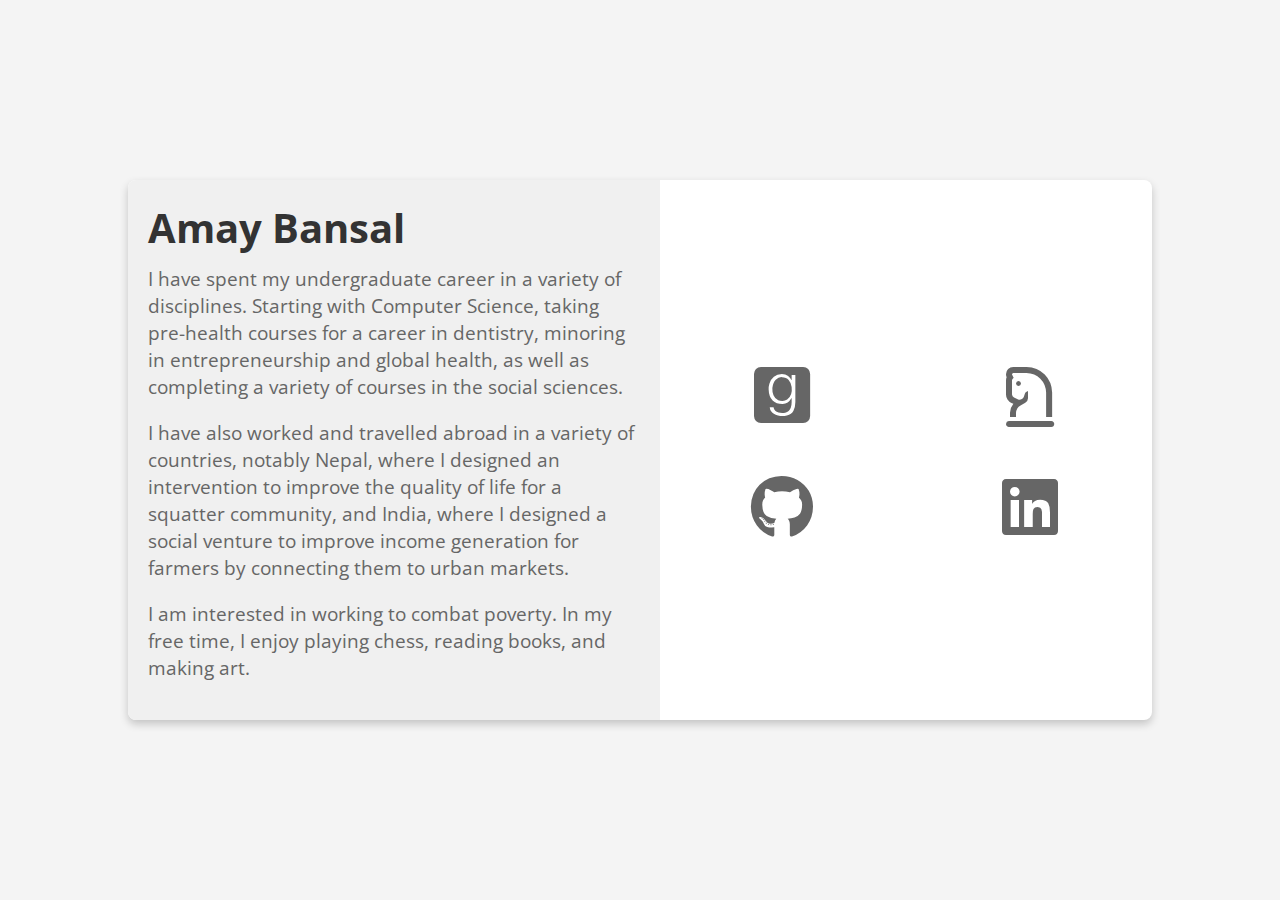
<file: index.html>
<!DOCTYPE html>
<html lang="en">
<head>
    <meta charset="UTF-8">
    <meta name="viewport" content="width=device-width, initial-scale=1.0">
    <title>Two Halves</title>
    <!-- Link to the external CSS file -->
    <link rel="stylesheet" href="styles.css">
    <!-- Font Awesome for icons -->
    <link rel="stylesheet" href="https://cdnjs.cloudflare.com/ajax/libs/font-awesome/6.0.0-beta3/css/all.min.css">
</head>
<body>
    <div class="container">
        <!-- Left Half -->
        <div class="left-half">
            <h1>Amay Bansal</h1>
            <p>
                I have spent my undergraduate career in a variety of disciplines. 
                Starting with Computer Science, taking pre-health courses for a career in dentistry,
                minoring in entrepreneurship and global health, as well as completing a variety of courses in 
                the social sciences.
            </p>
            <p>
                I have also worked and travelled abroad in a variety of countries, notably Nepal,
                where I designed an intervention to improve the quality of life for a squatter community,
                and India, where I designed a social venture to improve income generation for farmers
                by connecting them to urban markets.
            </p>
            <p>
                I am interested in working to combat poverty. 
                In my free time, I enjoy playing chess, reading books, and making art.
            </p>
        </div>

        <!-- Right Half -->
        <div class="right-half">
            <div class="icon">
                <a href="https://www.goodreads.com/user/show/189000327-amay-bansal" target="_blank"><i class="fab fa-goodreads"></i></a>
            </div>
            <div class="icon">
                <a href="https://www.lichess.org" target="_blank"><i class="fa-regular fa-chess-knight"></i></a>
            </div>
            <!-- <div class="icon">
                <a href="mailto:amay@example.com"><i class="fas fa-envelope"></i></a>
            </div> -->
            <div class="icon">
                <a href="https://github.com/aabansal" target="_blank"><i class="fab fa-github"></i></a>
            </div>
            <div class="icon">
                <a href="https://www.linkedin.com/in/amayb" target="_blank"><i class="fab fa-linkedin"></i></a>
            </div>
            <!-- <div class="icon">
                <a href=""><i class="fas fa-phone"></i></a>
            </div> -->
        </div>
    </div>
</body>
</html>
</file>
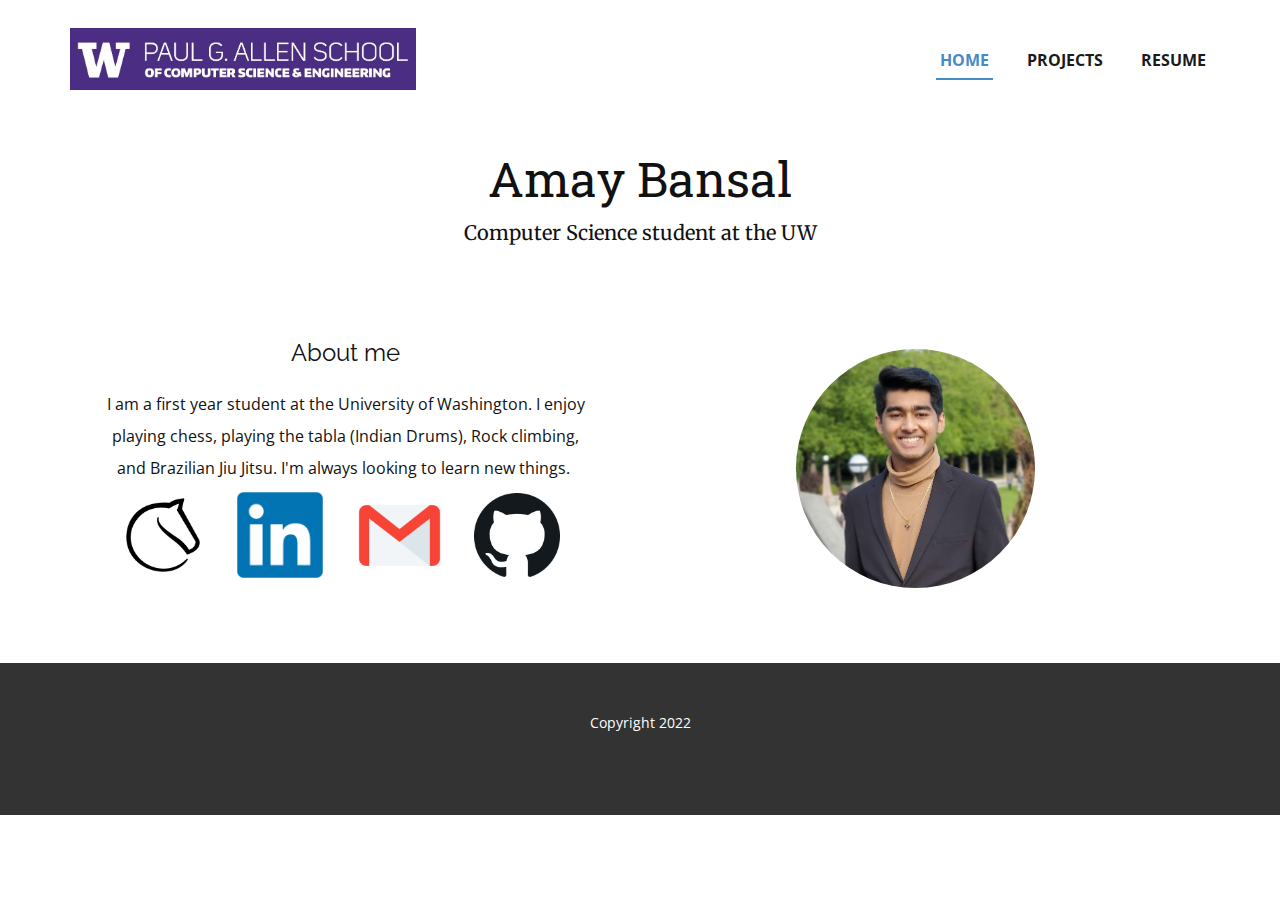
<file: Home.html>
<!DOCTYPE html>
<html style="font-size: 16px;">
  <head>
    <meta name="viewport" content="width=device-width, initial-scale=1.0">
    <meta charset="utf-8">
    <meta name="keywords" content="Amay Bansal, INTUITIVE">
    <meta name="description" content="">
    <meta name="page_type" content="np-template-header-footer-from-plugin">
    <title>Home</title>
    <link rel="stylesheet" href="nicepage.css" media="screen">
<link rel="stylesheet" href="Home.css" media="screen">
    <script class="u-script" type="text/javascript" src="jquery.js" defer=""></script>
    <script class="u-script" type="text/javascript" src="nicepage.js" defer=""></script>
   
    <link id="u-theme-google-font" rel="stylesheet" href="https://fonts.googleapis.com/css?family=Roboto:100,100i,300,300i,400,400i,500,500i,700,700i,900,900i|Open+Sans:300,300i,400,400i,600,600i,700,700i,800,800i">
    <link id="u-page-google-font" rel="stylesheet" href="https://fonts.googleapis.com/css?family=Roboto+Slab:100,200,300,400,500,600,700,800,900|Merriweather:300,300i,400,400i,700,700i,900,900i|Raleway:100,100i,200,200i,300,300i,400,400i,500,500i,600,600i,700,700i,800,800i,900,900i">
    
    
    <script type="application/ld+json">{
		"@context": "http://schema.org",
		"@type": "Organization",
		"name": "Site1",
		"logo": "images/Logo-Paul-G.-Allen-School-of-Computer-Science-Engineering2.jpg"
}</script>
    <meta name="theme-color" content="#478ac9">
    <meta property="og:title" content="Home">
    <meta property="og:description" content="">
    <meta property="og:type" content="website">
  </head>
  <body class="u-body"><header class="u-clearfix u-header u-header" id="sec-529e"><div class="u-clearfix u-sheet u-sheet-1">
        <a href="www.amayb.tk" class="u-image u-logo u-image-1" data-image-width="989" data-image-height="177" title="Logo">
          <img src="images/Logo-Paul-G.-Allen-School-of-Computer-Science-Engineering2.jpg" class="u-logo-image u-logo-image-1">
        </a>
        <nav class="u-menu u-menu-dropdown u-offcanvas u-menu-1">
          <div class="menu-collapse" style="font-size: 1rem; letter-spacing: 0px; font-weight: 700; text-transform: uppercase;">
            <a class="u-button-style u-custom-active-border-color u-custom-border u-custom-border-color u-custom-borders u-custom-hover-border-color u-custom-left-right-menu-spacing u-custom-padding-bottom u-custom-text-color u-custom-text-decoration u-custom-text-hover-color u-custom-top-bottom-menu-spacing u-nav-link u-text-active-palette-1-base u-text-hover-palette-2-base" href="#">
              <svg viewBox="0 0 24 24"><use xmlns:xlink="http://www.w3.org/1999/xlink" xlink:href="#menu-hamburger"></use></svg>
              <svg version="1.1" xmlns="http://www.w3.org/2000/svg" xmlns:xlink="http://www.w3.org/1999/xlink"><defs><symbol id="menu-hamburger" viewBox="0 0 16 16" style="width: 16px; height: 16px;"><rect y="1" width="16" height="2"></rect><rect y="7" width="16" height="2"></rect><rect y="13" width="16" height="2"></rect>
</symbol>
</defs></svg>
            </a>
          </div>
          <div class="u-custom-menu u-nav-container">
            <ul class="u-nav u-spacing-30 u-unstyled u-nav-1"><li class="u-nav-item"><a class="u-border-2 u-border-active-palette-1-base u-border-hover-palette-1-base u-border-no-left u-border-no-right u-border-no-top u-button-style u-nav-link u-text-active-palette-1-base u-text-grey-90 u-text-hover-grey-90" href="Home.html" style="padding: 10px 4px;">Home</a>
</li><li class="u-nav-item"><a class="u-border-2 u-border-active-palette-1-base u-border-hover-palette-1-base u-border-no-left u-border-no-right u-border-no-top u-button-style u-nav-link u-text-active-palette-1-base u-text-grey-90 u-text-hover-grey-90" href="Projects.html" style="padding: 10px 4px;">Projects</a>
</li><li class="u-nav-item"><a class="u-border-2 u-border-active-palette-1-base u-border-hover-palette-1-base u-border-no-left u-border-no-right u-border-no-top u-button-style u-file-link u-nav-link u-text-active-palette-1-base u-text-grey-90 u-text-hover-grey-90" href="files/ABResume.pdf" style="padding: 10px 4px;">Resume</a>
</li></ul>
          </div>
          <div class="u-custom-menu u-nav-container-collapse">
            <div class="u-black u-container-style u-inner-container-layout u-opacity u-opacity-95 u-sidenav">
              <div class="u-inner-container-layout u-sidenav-overflow">
                <div class="u-menu-close"></div>
                <ul class="u-align-center u-nav u-popupmenu-items u-unstyled u-nav-2"><li class="u-nav-item"><a class="u-button-style u-nav-link" href="Home.html" style="padding: 10px 20px;">Home</a>
</li><li class="u-nav-item"><a class="u-button-style u-nav-link" href="Projects.html" style="padding: 10px 20px;">Projects</a>
</li><li class="u-nav-item"><a class="u-button-style u-nav-link" href="files/ABResume.pdf" style="padding: 10px 20px;">Resume</a>
</li></ul>
              </div>
            </div>
            <div class="u-black u-menu-overlay u-opacity u-opacity-70"></div>
          </div>
        </nav>
      </div></header>
    <section class="u-align-center u-clearfix u-section-1" id="carousel_ac7e">
      <div class="u-clearfix u-sheet u-sheet-1">
        <h1 class="u-custom-font u-font-roboto-slab u-text u-text-1">Amay Bansal</h1>
        <p class="u-custom-font u-font-merriweather u-large-text u-text u-text-variant u-text-2">Computer Science student at the UW</p>
        <div class="u-clearfix u-expanded-width u-layout-wrap u-layout-wrap-1">
          <div class="u-layout">
            <div class="u-layout-row">
              <div class="u-container-style u-layout-cell u-size-29 u-layout-cell-1">
                <div class="u-container-layout u-container-layout-1">
                  <h4 class="u-align-center u-custom-font u-font-raleway u-text u-text-3">About me</h4>
                  <p class="u-align-center u-text u-text-default u-text-4">I am a first year student at the University of Washington. I enjoy playing chess, playing the tabla (Indian Drums), Rock climbing, and Brazilian Jiu Jitsu. I'm always looking to learn new things.&nbsp;</p>
                  <img class="u-hover-feature u-image u-image-default u-preserve-proportions u-image-1" src="images/4672500.png" alt="" data-image-width="512" data-image-height="512" data-href="mailto:amayb@cs.washington.edu" data-animation-name="slideIn" data-animation-duration="2000" data-animation-direction="Up">
                  <img class="u-hover-feature u-image u-image-default u-preserve-proportions u-image-2" src="images/lichess.png" alt="" data-image-width="1024" data-image-height="1024" data-href="https://lichess.org/@/aabansal" data-animation-name="slideIn" data-animation-duration="2000" data-animation-direction="Left">
                  <img class="u-hover-feature u-image u-image-default u-preserve-proportions u-image-3" src="images/Linkedin.png" alt="" data-image-width="768" data-image-height="768" data-href="https://www.linkedin.com/in/amay-b-a34937176/" data-animation-name="slideIn" data-animation-duration="2000" data-animation-direction="Down">
                  <img class="u-hover-feature u-image u-image-default u-preserve-proportions u-image-4" src="images/Github.png" alt="" data-image-width="2048" data-image-height="2048" data-href="https://github.com/aabansal" data-animation-name="slideIn" data-animation-duration="2000" data-animation-direction="Right">
                </div>
              </div>
              <div class="u-align-center-md u-align-left-sm u-align-left-xs u-container-style u-layout-cell u-size-31 u-layout-cell-2">
                <div class="u-container-layout u-valign-middle u-container-layout-2">
                  <div alt="" class="u-align-center-sm u-align-center-xs u-image u-image-circle u-image-5" data-image-width="1346" data-image-height="962"></div>
                </div>
              </div>
            </div>
          </div>
        </div>
      </div>
      
      
      
      
    </section>
    
    
    <footer class="u-align-center u-clearfix u-footer u-grey-80 u-footer" id="sec-2c67"><div class="u-clearfix u-sheet u-sheet-1">
        <p class="u-small-text u-text u-text-variant u-text-1">Copyright 2022</p>
      </div></footer>
    <section class="u-backlink u-clearfix u-grey-80">
     
    </section>
  </body>
</html>
</file>
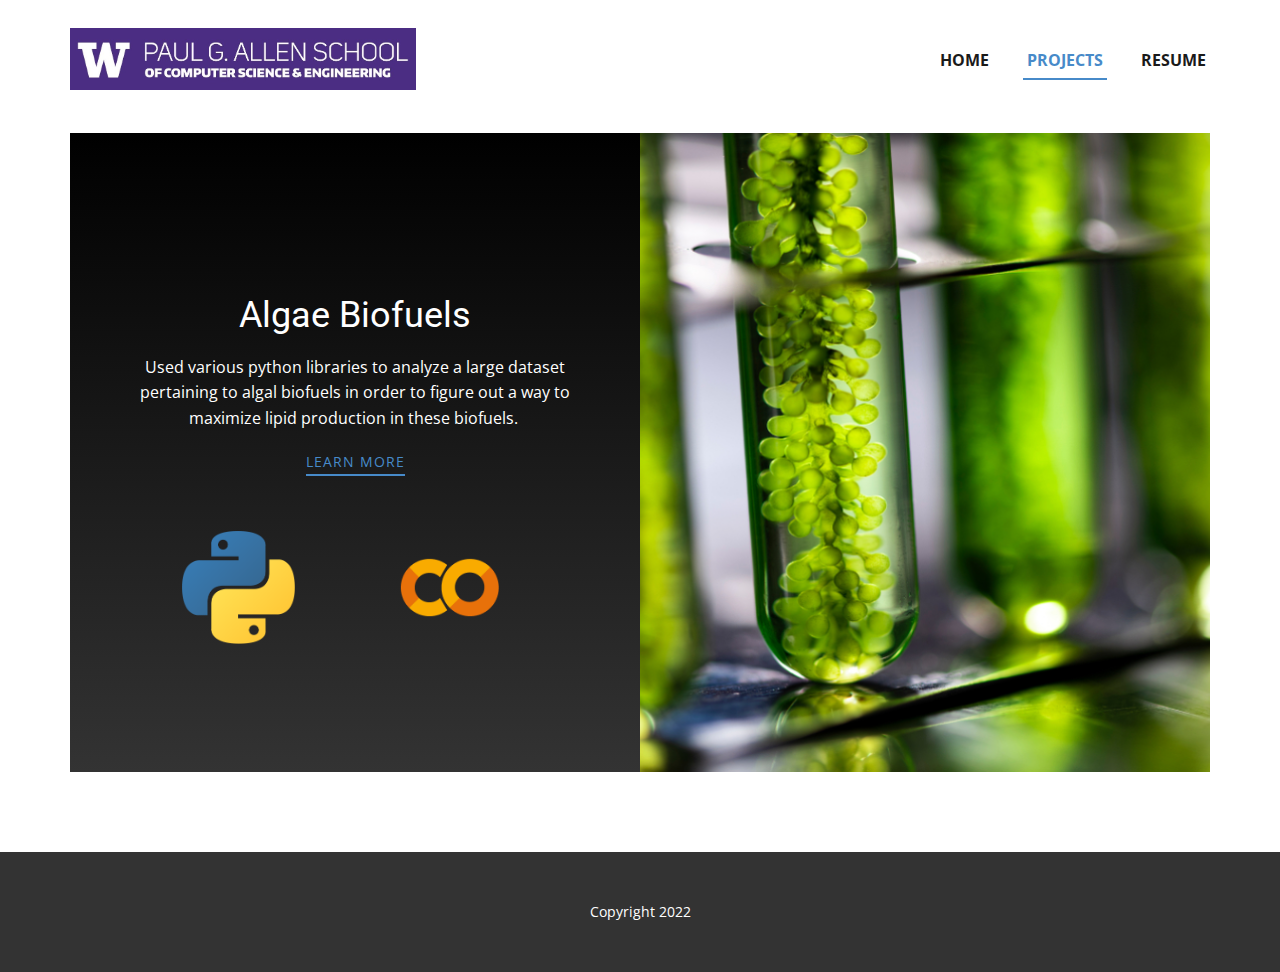
<file: Projects.html>
<!DOCTYPE html>
<html style="font-size: 16px;">
  <head>
    <meta name="viewport" content="width=device-width, initial-scale=1.0">
    <meta charset="utf-8">
    <meta name="keywords" content="Algae Biofuels">
    <meta name="description" content="">
    <meta name="page_type" content="np-template-header-footer-from-plugin">
    <title>Projects</title>
    <link rel="stylesheet" href="nicepage.css" media="screen">
<link rel="stylesheet" href="Projects.css" media="screen">
    <script class="u-script" type="text/javascript" src="jquery.js" defer=""></script>
    <script class="u-script" type="text/javascript" src="nicepage.js" defer=""></script>
    <meta name="generator" content="Nicepage 4.2.6, nicepage.com">
    <link id="u-theme-google-font" rel="stylesheet" href="https://fonts.googleapis.com/css?family=Roboto:100,100i,300,300i,400,400i,500,500i,700,700i,900,900i|Open+Sans:300,300i,400,400i,600,600i,700,700i,800,800i">



    <script type="application/ld+json">{
		"@context": "http://schema.org",
		"@type": "Organization",
		"name": "",
		"logo": "images/Logo-Paul-G.-Allen-School-of-Computer-Science-Engineering2.jpg"
}</script>
    <meta name="theme-color" content="#478ac9">
    <meta property="og:title" content="Projects">
    <meta property="og:type" content="website">
  </head>
  <body class="u-body"><header class="u-clearfix u-header u-header" id="sec-529e"><div class="u-clearfix u-sheet u-sheet-1">
        <a href="http://students.washington.edu/amayb/" class="u-image u-logo u-image-1" data-image-width="989" data-image-height="177" title="Logo">
          <img src="images/Logo-Paul-G.-Allen-School-of-Computer-Science-Engineering2.jpg" class="u-logo-image u-logo-image-1">
        </a>
        <nav class="u-menu u-menu-dropdown u-offcanvas u-menu-1">
          <div class="menu-collapse" style="font-size: 1rem; letter-spacing: 0px; font-weight: 700; text-transform: uppercase;">
            <a class="u-button-style u-custom-active-border-color u-custom-border u-custom-border-color u-custom-borders u-custom-hover-border-color u-custom-left-right-menu-spacing u-custom-padding-bottom u-custom-text-color u-custom-text-decoration u-custom-text-hover-color u-custom-top-bottom-menu-spacing u-nav-link u-text-active-palette-1-base u-text-hover-palette-2-base" href="#">
              <svg viewBox="0 0 24 24"><use xmlns:xlink="http://www.w3.org/1999/xlink" xlink:href="#menu-hamburger"></use></svg>
              <svg version="1.1" xmlns="http://www.w3.org/2000/svg" xmlns:xlink="http://www.w3.org/1999/xlink"><defs><symbol id="menu-hamburger" viewBox="0 0 16 16" style="width: 16px; height: 16px;"><rect y="1" width="16" height="2"></rect><rect y="7" width="16" height="2"></rect><rect y="13" width="16" height="2"></rect>
</symbol>
</defs></svg>
            </a>
          </div>
          <div class="u-custom-menu u-nav-container">
            <ul class="u-nav u-spacing-30 u-unstyled u-nav-1"><li class="u-nav-item"><a class="u-border-2 u-border-active-palette-1-base u-border-hover-palette-1-base u-border-no-left u-border-no-right u-border-no-top u-button-style u-nav-link u-text-active-palette-1-base u-text-grey-90 u-text-hover-grey-90" href="Home.html" style="padding: 10px 4px;">Home</a>
</li><li class="u-nav-item"><a class="u-border-2 u-border-active-palette-1-base u-border-hover-palette-1-base u-border-no-left u-border-no-right u-border-no-top u-button-style u-nav-link u-text-active-palette-1-base u-text-grey-90 u-text-hover-grey-90" href="Projects.html" style="padding: 10px 4px;">Projects</a>
</li><li class="u-nav-item"><a class="u-border-2 u-border-active-palette-1-base u-border-hover-palette-1-base u-border-no-left u-border-no-right u-border-no-top u-button-style u-file-link u-nav-link u-text-active-palette-1-base u-text-grey-90 u-text-hover-grey-90" href="files/ABResume.pdf" style="padding: 10px 4px;">Resume</a>
</li></ul>
          </div>
          <div class="u-custom-menu u-nav-container-collapse">
            <div class="u-black u-container-style u-inner-container-layout u-opacity u-opacity-95 u-sidenav">
              <div class="u-inner-container-layout u-sidenav-overflow">
                <div class="u-menu-close"></div>
                <ul class="u-align-center u-nav u-popupmenu-items u-unstyled u-nav-2"><li class="u-nav-item"><a class="u-button-style u-nav-link" href="Home.html" style="padding: 10px 20px;">Home</a>
</li><li class="u-nav-item"><a class="u-button-style u-nav-link" href="Projects.html" style="padding: 10px 20px;">Projects</a>
</li><li class="u-nav-item"><a class="u-button-style u-nav-link" href="files/ABResume.pdf" style="padding: 10px 20px;">Resume</a>
</li></ul>
              </div>
            </div>
            <div class="u-black u-menu-overlay u-opacity u-opacity-70"></div>
          </div>
        </nav>
      </div></header>
    <section class="u-clearfix u-section-1" id="sec-9b37">
      <div class="u-clearfix u-sheet u-sheet-1">
        <div class="u-clearfix u-expanded-width u-gutter-0 u-layout-wrap u-layout-wrap-1">
          <div class="u-layout" style="">
            <div class="u-layout-row" style="">
              <div class="u-container-style u-gradient u-layout-cell u-left-cell u-size-30 u-size-xs-60 u-layout-cell-1" src="">
                <div class="u-container-layout u-container-layout-1">
                  <h2 class="u-align-center u-text u-text-body-alt-color u-text-default u-text-1">Algae Biofuels</h2>
                  <p class="u-align-center u-text u-text-body-alt-color u-text-2">Used various python libraries to analyze a large dataset pertaining to algal biofuels in order to figure out a way to maximize lipid production in these biofuels.&nbsp;</p>
                  <a href="https://github.com/aabansal/AlgaeBiofuels/wiki/Introduction" class="u-border-2 u-border-palette-1-base u-btn u-button-style u-none u-btn-1">learn more</a>
                  <img class="u-image u-image-default u-image-1" src="images/pythin.png" alt="" data-image-width="514" data-image-height="512">
                  <img class="u-image u-image-default u-preserve-proportions u-image-2" src="images/colab.png" alt="" data-image-width="260" data-image-height="260">
                </div>
              </div>
              <div class="u-align-center u-container-style u-image u-layout-cell u-right-cell u-size-30 u-size-xs-60 u-image-3" src="" data-image-width="950" data-image-height="635">
                <div class="u-container-layout u-valign-middle u-container-layout-2" src=""></div>
              </div>
            </div>
          </div>
        </div>
      </div>
    </section>
    <section class="u-clearfix u-section-2" id="sec-109a">
      <div class="u-clearfix u-sheet u-sheet-1"></div>
    </section>


    <footer class="u-align-center u-clearfix u-footer u-grey-80 u-footer" id="sec-2c67"><div class="u-clearfix u-sheet u-sheet-1">
        <p class="u-small-text u-text u-text-variant u-text-1">Copyright 2022</p>
      </div></footer>

  </body>
</html>
</file>
<file: styles.css>
/* General Styles */
@import url('https://fonts.googleapis.com/css2?family=Open+Sans:wght@400;700&display=swap');

body {
    margin: 0;
    font-family: 'Open Sans', sans-serif;
    display: flex;
    justify-content: center;
    align-items: center;
    height: 100vh;
    background-color: #f4f4f4;
}

.container {
    display: flex;
    width: 80%;
    max-width: 1200px;
    background: #ffffff;
    box-shadow: 0 4px 8px rgba(0, 0, 0, 0.2);
    border-radius: 8px;
    overflow: hidden;
}

/* Left Half */
.left-half {
    flex: 1;
    padding: 20px;
    background-color: #f0f0f0;
}

.left-half h1 {
    margin: 0;
    font-size: 2.5rem;
    color: #333;
}

.left-half p {
    margin-top: 10px;
    font-size: 1.2rem;
    color: #666;
}

/* Right Half */
.right-half {
    flex: 1;
    display: grid; /* Use grid layout */
    grid-template-columns: repeat(2, 1fr); /* 3 columns */
    grid-gap: 5px; /* Reduce spacing between items */
    justify-items: center; /* Center items horizontally */
    align-items: center; /* Center items vertically */
    background-color: #ffffff;
    height: 80%; /* Reduce the height of the grid container */
    margin: auto 0; /* Center the grid vertically */
}

.icon {
    font-size: 4rem; /* Increase icon size */
    color: #666;
    transition: color 0.3s ease, transform 0.3s ease;
    margin: 10px 0; /* Add vertical margin to icons */
}

.icon a {
    text-decoration: none;
    color: inherit;
}

.icon:hover {
    color: #c6af2f;
    transform: scale(1.2);
}
</file>
